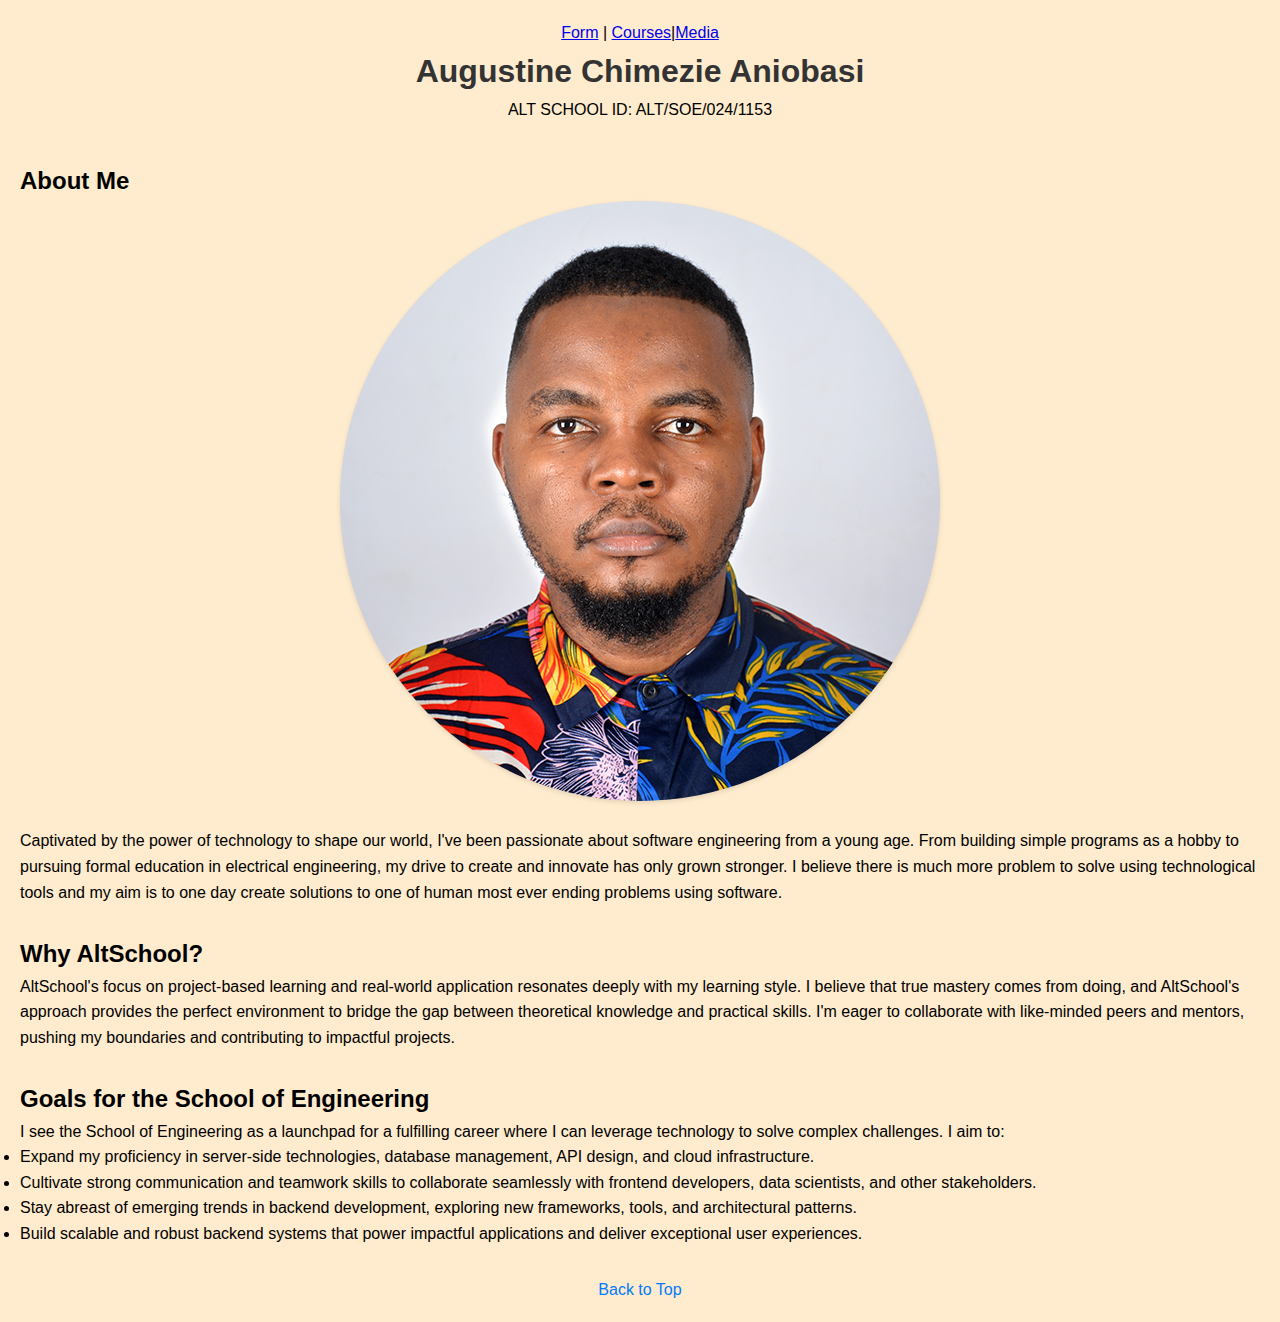
<file: index.html>
<!DOCTYPE html>
<html lang="en">
<head>
    <meta charset="UTF-8">
    <meta name="viewport" content="width=device-width, initial-scale=1.0">
    <title>About Augustine Aniobasi</title>
    <link rel="stylesheet" href="style.css"> 
</head>
<body>
    <header>
        <div class="header-content"> 
            <a href="./form.html">Form</a> | <a href="./table.html">Courses</a>|<a href="./media.html">Media</a>
            <h1>Augustine Chimezie Aniobasi</h1>
        </div>
        <p>ALT SCHOOL ID: ALT/SOE/024/1153</p>
    </header>
    <main>
        <section id="about">
            <h2>About Me</h2>

            <div class="profile-picture">
                <img src="./Picture/Aniobasi_Augustine_Passport.jpg" alt="Augustine Aniobasi"> 
            </div>

            <p>
                Captivated by the power of technology to shape our world, I've been passionate about software engineering from a young age. From building simple programs as a hobby to pursuing formal education in electrical engineering, my drive to create and innovate has only grown stronger. I believe there is much more problem to solve using technological tools and my aim is to one day create solutions to one of human most ever ending problems using software.
            </p>
        </section>

        <section id="alt-school">
            <h2>Why AltSchool?</h2>
            <p>
                AltSchool's focus on project-based learning and real-world application resonates deeply with my learning style. I believe that true mastery comes from doing, and AltSchool's approach provides the perfect environment to bridge the gap between theoretical knowledge and practical skills. I'm eager to collaborate with like-minded peers and mentors, pushing my boundaries and contributing to impactful projects.
            </p>
        </section>

        <section id="engineering-goals">
            <h2>Goals for the School of Engineering</h2>
            <p>
                I see the School of Engineering as a launchpad for a fulfilling career where I can leverage technology to solve complex challenges. I aim to:
            </p>
            <ul>
                <li> Expand my proficiency in server-side technologies, database management, API design, and cloud infrastructure.</li>
                <li>Cultivate strong communication and teamwork skills to collaborate seamlessly with frontend developers, data scientists, and other stakeholders.</li>
                <li>Stay abreast of emerging trends in backend development, exploring new frameworks, tools, and architectural patterns.</li>
                <li> Build scalable and robust backend systems that power impactful applications and deliver exceptional user experiences.</li>

            </ul>
        </section>

        <a href="#top">Back to Top</a> 
    </main>
</body>
    
</html>
</file>
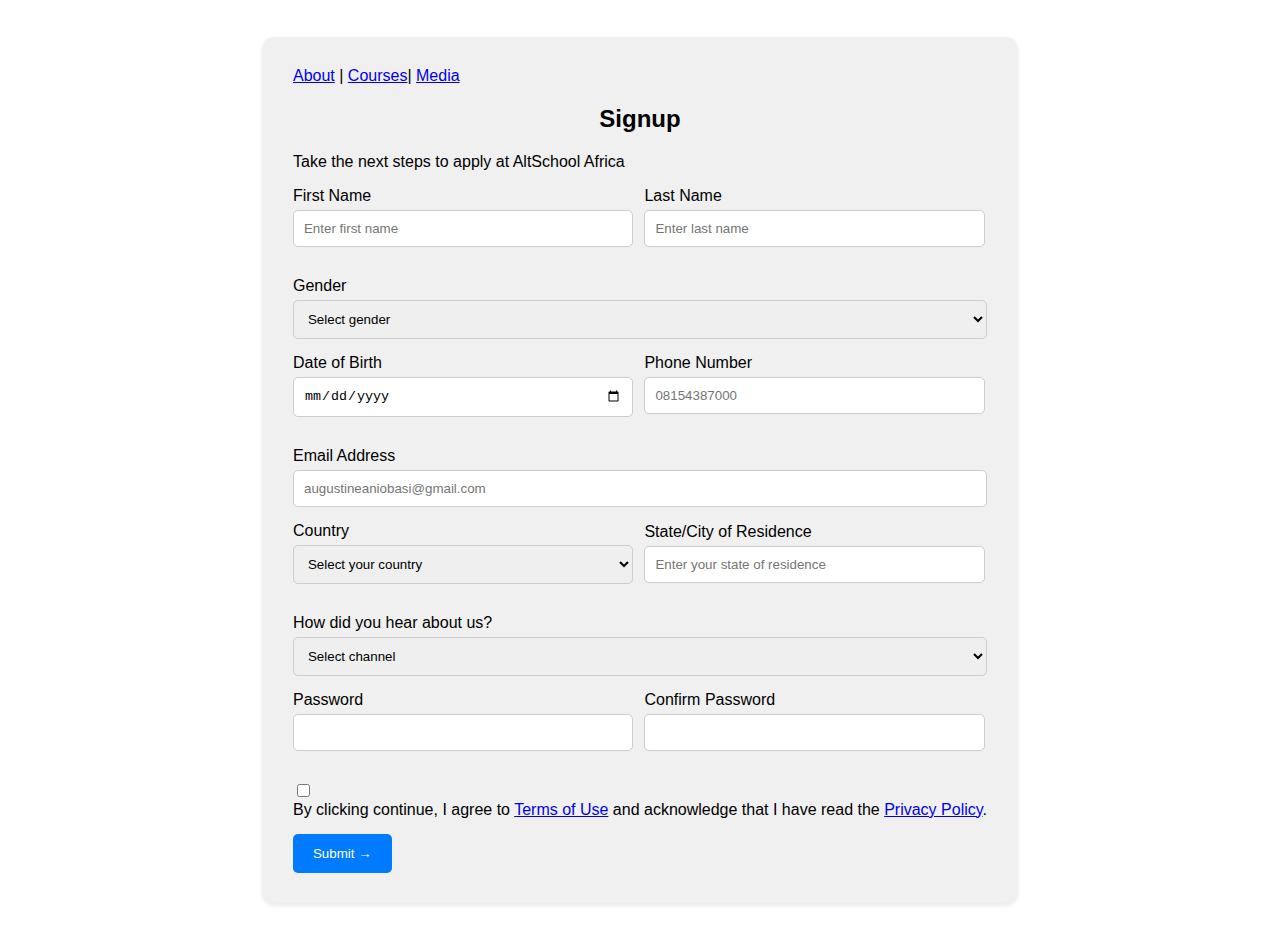
<file: form.html>
<!DOCTYPE html>
<html lang="en">
<head>
    <meta charset="UTF-8">
    <meta name="viewport" content="width=device-width, initial-scale=1.0">
    <title>AltSchool Africa Signup</title>
    <link rel="stylesheet" href="form.css">
</head>
<body>

    <main>
        <section>
            <header>
                <nav> 
                    <a href="./index.html">About</a> | <a href="./table.html">Courses</a>| <a href="./media.html">Media</a>
                </nav>
            </header>
            <h2>Signup</h2>
            <p>Take the next steps to apply at AltSchool Africa</p>

            <form action="#" method="post"> 
                <div class="form-row"> 
                    <div>
                        <label for="firstName">First Name</label>
                        <input type="text" id="firstName" name="firstName" placeholder="Enter first name" required>
                    </div>

                    <div>
                        <label for="lastName">Last Name</label>
                        <input type="text" id="lastName" name="lastName" placeholder="Enter last name" required>
                    </div>
                </div>

                <div>
                    <label for="gender">Gender</label>
                    <select id="gender" name="gender" required>
                        <option value="">Select gender</option>
                        <option value="male">Male</option>
                        <option value="female">Female</option>
                        <option value="other">Other</option>
                    </select>
                </div>

                <div class="form-row">
                    <div>
                        <label for="dateOfBirth">Date of Birth</label>
                        <input type="date" id="dateOfBirth" name="dateOfBirth" required>
                    </div>

                    <div>
                        <label for="phoneNumber">Phone Number</label>
                        <input type="tel" id="phoneNumber" name="phoneNumber" placeholder="08154387000" required>
                    </div>
                </div>

                <div>
                    <label for="email">Email Address</label>
                    <input type="email" id="email" name="email" placeholder="augustineaniobasi@gmail.com" required>
                </div>

                <div class="form-row">
                    <div>
                        <label for="country">Country</label>
                        <select id="country" name="country" required>
                            <option value="">Select your country</option>
                        </select>
                    </div>

                    <div>
                        <label for="stateCity">State/City of Residence</label>
                        <input type="text" id="stateCity" name="stateCity" placeholder="Enter your state of residence" required>
                    </div>
                </div>

                <div>
                    <label for="howHeard">How did you hear about us?</label>
                    <select id="howHeard" name="howHeard" required>
                        <option value="">Select channel</option>
                        </select>
                </div>

                <div class="form-row">
                    <div>
                        <label for="password">Password</label>
                        <input type="password" id="password" name="password" required>
                    </div>

                    <div>
                        <label for="confirmPassword">Confirm Password</label>
                        <input type="password" id="confirmPassword" name="confirmPassword" required>
                    </div>
                </div>

                <div>
                    <input type="checkbox" id="terms" name="terms" required>
                    <label for="terms">By clicking continue, I agree to <a href="#">Terms of Use</a> and acknowledge that I have read the <a href="#">Privacy Policy</a>.</label>
                </div>

                <button type="submit">Submit →</button>
            </form>
        </section>
    </main>

</body>
</html>
</file>
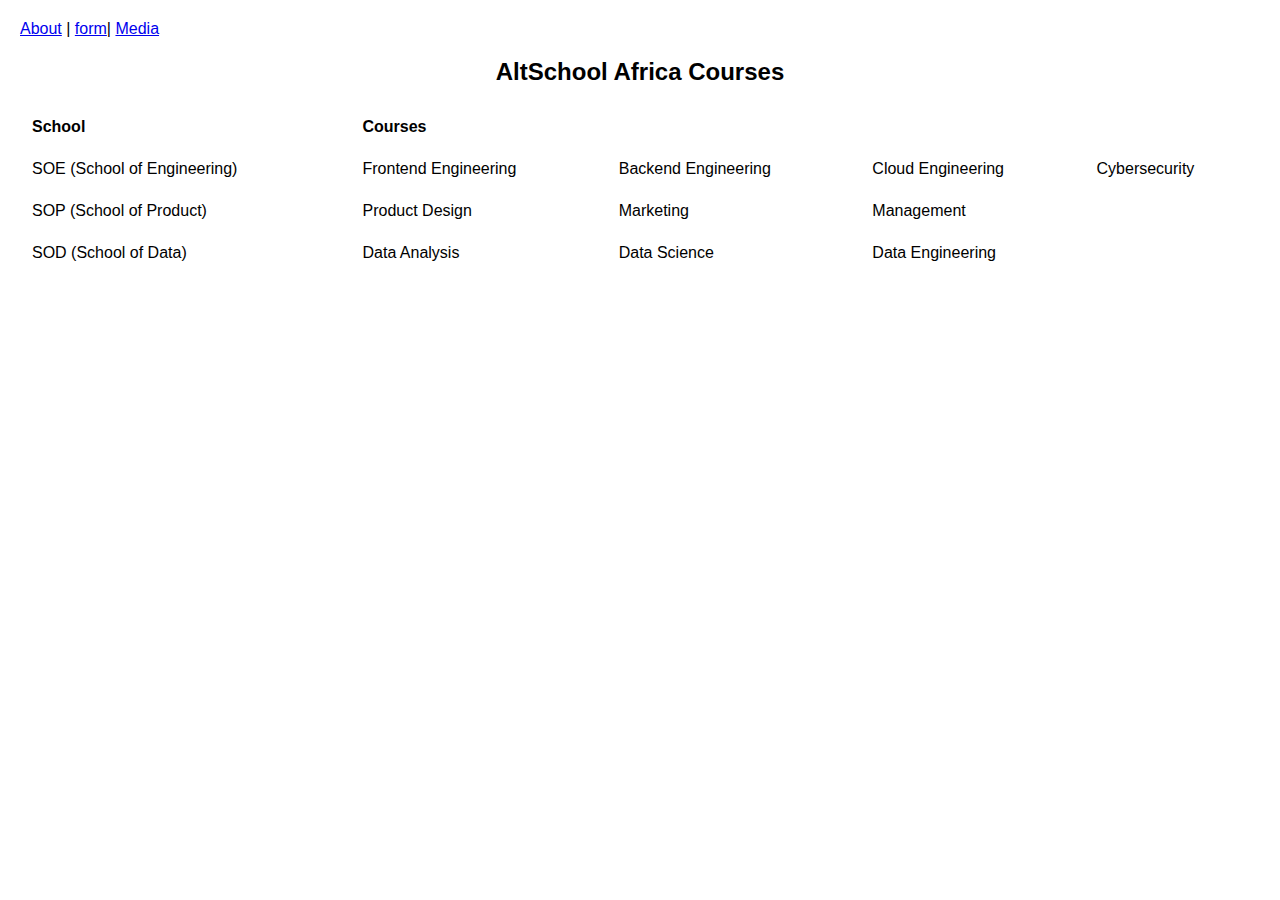
<file: table.html>
<!DOCTYPE html>
<html lang="en">
<head>
    <meta charset="UTF-8">
    <meta name="viewport" content="width=device-width, initial-scale=1.0">
    <title>AltSchool Africa Courses</title>
    <link rel="stylesheet" href="table.css">
</head>
<body>

    <main>
        <section>
            <nav> 
                <a href="./index.html">About</a> | <a href="form.html">form</a>| <a href="./media.html">Media</a>
            </nav>
            <h2>AltSchool Africa Courses</h2>

            <table>
                <thead>
                    <tr>
                        <th>School</th>
                        <th>Courses</th> 
                        <th></th> 
                        <th></th> 
                        <th></th> 
                    </tr>
                </thead>
                <tbody>
                    <tr>
                        <td>SOE (School of Engineering)</td>
                        <td>Frontend Engineering</td> 
                        <td>Backend Engineering</td> 
                        <td>Cloud Engineering</td> 
                        <td>Cybersecurity</td> 
                    </tr>
                    <tr>
                        <td>SOP (School of Product)</td>
                        <td>Product Design</td> 
                        <td>Marketing</td> 
                        <td>Management</td> 
                        <td></td> 
                    </tr>
                    <tr>
                        <td>SOD (School of Data)</td>
                        <td>Data Analysis</td> 
                        <td>Data Science</td> 
                        <td>Data Engineering</td> 
                        <td></td> 
                    </tr>
                </tbody>
            </table>

        </section>
    </main>

</body>
</html>
</file>
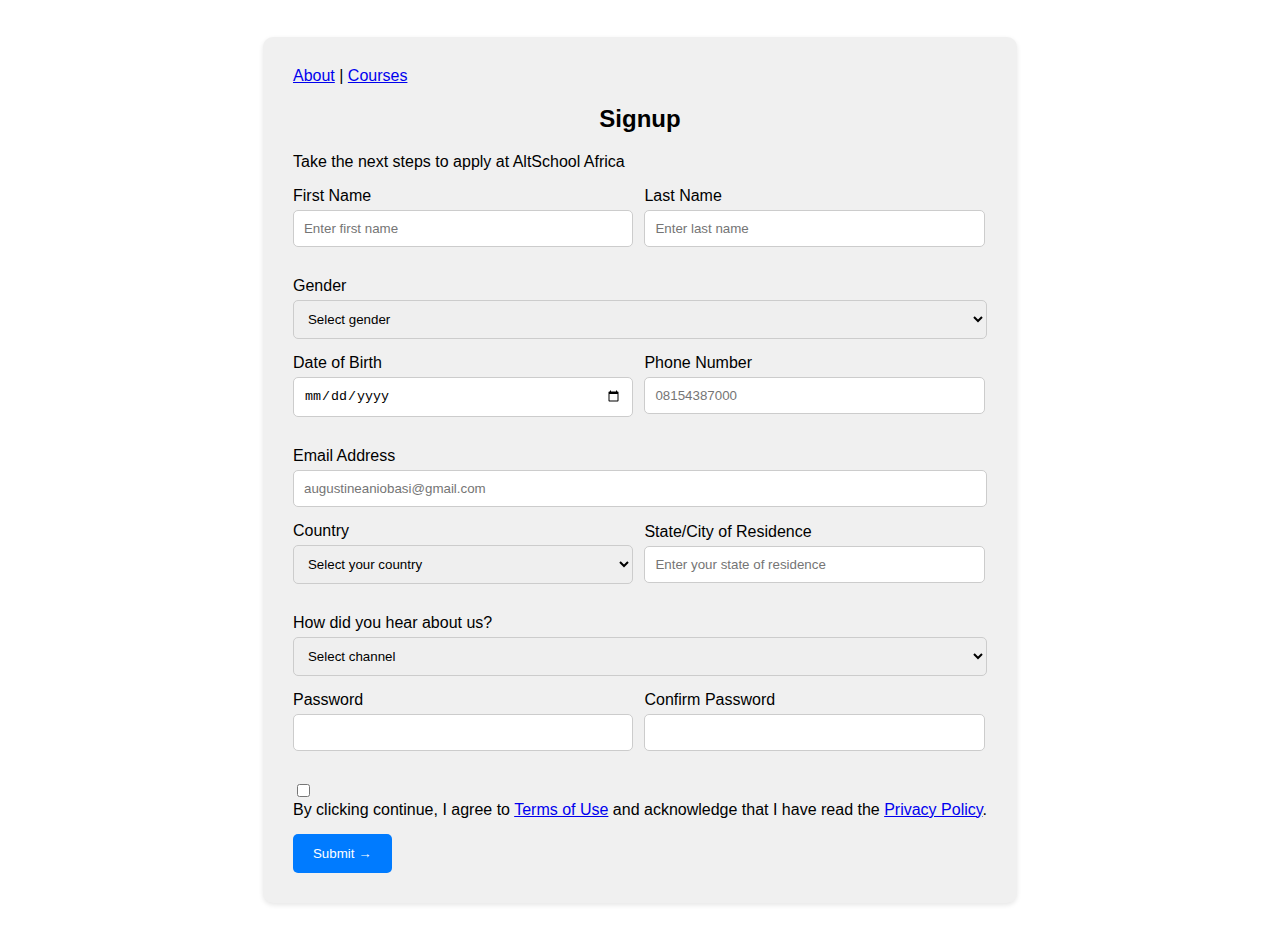
<file: task/form.html>
<!DOCTYPE html>
<html lang="en">
<head>
    <meta charset="UTF-8">
    <meta name="viewport" content="width=device-width, initial-scale=1.0">
    <title>AltSchool Africa Signup</title>
    <link rel="stylesheet" href="form.css">
</head>
<body>

    <main>
        <section>
            <header>
                <nav> 
                    <a href="./index.html">About</a> | <a href="./table.html">Courses</a> 
                </nav>
            </header>
            <h2>Signup</h2>
            <p>Take the next steps to apply at AltSchool Africa</p>

            <form action="#" method="post"> 
                <div class="form-row"> 
                    <div>
                        <label for="firstName">First Name</label>
                        <input type="text" id="firstName" name="firstName" placeholder="Enter first name" required>
                    </div>

                    <div>
                        <label for="lastName">Last Name</label>
                        <input type="text" id="lastName" name="lastName" placeholder="Enter last name" required>
                    </div>
                </div>

                <div>
                    <label for="gender">Gender</label>
                    <select id="gender" name="gender" required>
                        <option value="">Select gender</option>
                        <option value="male">Male</option>
                        <option value="female">Female</option>
                        <option value="other">Other</option>
                    </select>
                </div>

                <div class="form-row">
                    <div>
                        <label for="dateOfBirth">Date of Birth</label>
                        <input type="date" id="dateOfBirth" name="dateOfBirth" required>
                    </div>

                    <div>
                        <label for="phoneNumber">Phone Number</label>
                        <input type="tel" id="phoneNumber" name="phoneNumber" placeholder="08154387000" required>
                    </div>
                </div>

                <div>
                    <label for="email">Email Address</label>
                    <input type="email" id="email" name="email" placeholder="augustineaniobasi@gmail.com" required>
                </div>

                <div class="form-row">
                    <div>
                        <label for="country">Country</label>
                        <select id="country" name="country" required>
                            <option value="">Select your country</option>
                        </select>
                    </div>

                    <div>
                        <label for="stateCity">State/City of Residence</label>
                        <input type="text" id="stateCity" name="stateCity" placeholder="Enter your state of residence" required>
                    </div>
                </div>

                <div>
                    <label for="howHeard">How did you hear about us?</label>
                    <select id="howHeard" name="howHeard" required>
                        <option value="">Select channel</option>
                        </select>
                </div>

                <div class="form-row">
                    <div>
                        <label for="password">Password</label>
                        <input type="password" id="password" name="password" required>
                    </div>

                    <div>
                        <label for="confirmPassword">Confirm Password</label>
                        <input type="password" id="confirmPassword" name="confirmPassword" required>
                    </div>
                </div>

                <div>
                    <input type="checkbox" id="terms" name="terms" required>
                    <label for="terms">By clicking continue, I agree to <a href="#">Terms of Use</a> and acknowledge that I have read the <a href="#">Privacy Policy</a>.</label>
                </div>

                <button type="submit">Submit →</button>
            </form>
        </section>
    </main>

</body>
</html>
</file>
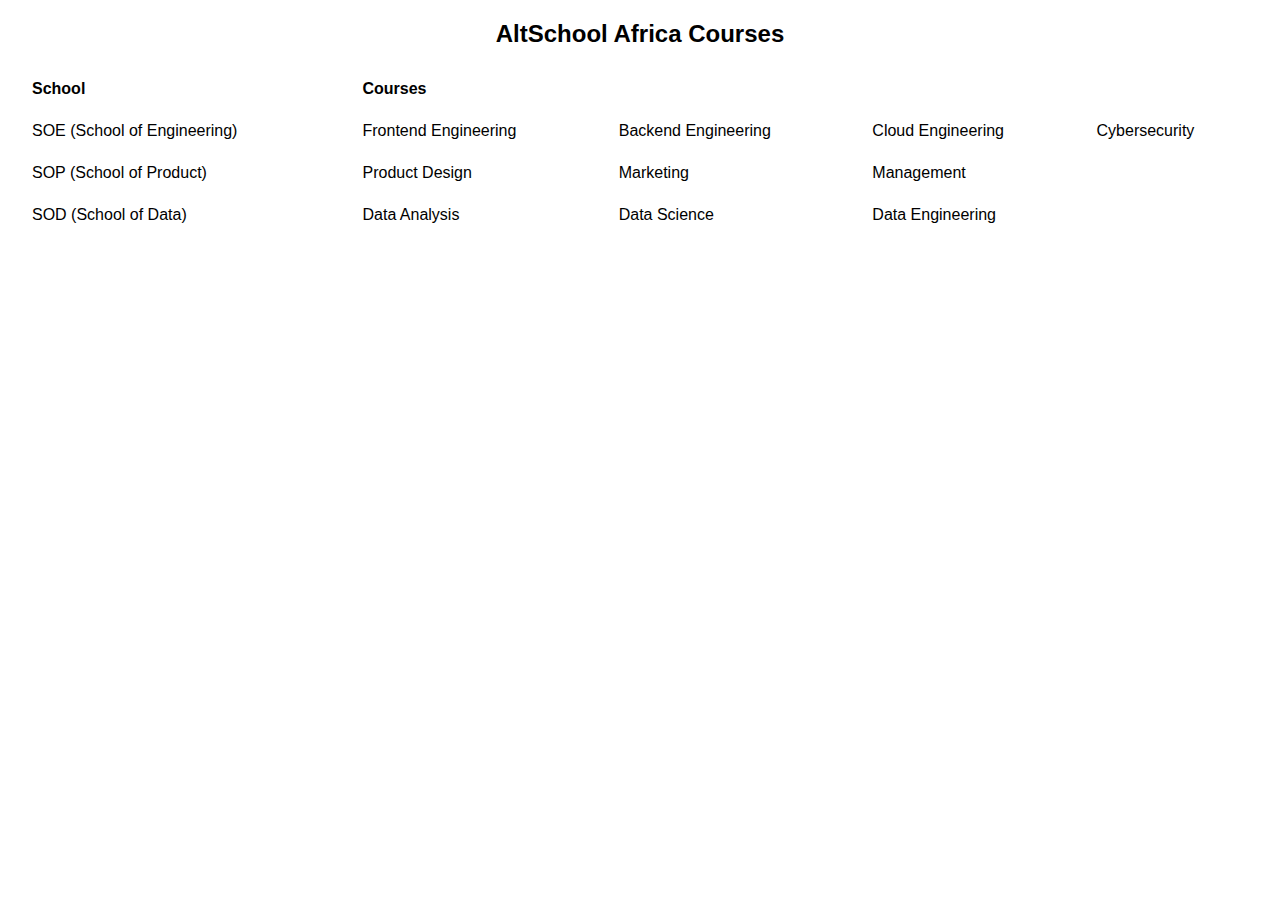
<file: task/table.html>
<!DOCTYPE html>
<html lang="en">
<head>
    <meta charset="UTF-8">
    <meta name="viewport" content="width=device-width, initial-scale=1.0">
    <title>AltSchool Africa Courses</title>
    <link rel="stylesheet" href="table.css">
</head>
<body>

    <main>
        <section>
            <h2>AltSchool Africa Courses</h2>

            <table>
                <thead>
                    <tr>
                        <th>School</th>
                        <th>Courses</th> 
                        <th></th> 
                        <th></th> 
                        <th></th> 
                    </tr>
                </thead>
                <tbody>
                    <tr>
                        <td>SOE (School of Engineering)</td>
                        <td>Frontend Engineering</td> 
                        <td>Backend Engineering</td> 
                        <td>Cloud Engineering</td> 
                        <td>Cybersecurity</td> 
                    </tr>
                    <tr>
                        <td>SOP (School of Product)</td>
                        <td>Product Design</td> 
                        <td>Marketing</td> 
                        <td>Management</td> 
                        <td></td> 
                    </tr>
                    <tr>
                        <td>SOD (School of Data)</td>
                        <td>Data Analysis</td> 
                        <td>Data Science</td> 
                        <td>Data Engineering</td> 
                        <td></td> 
                    </tr>
                </tbody>
            </table>

        </section>
    </main>

</body>
</html>
</file>
<file: style.css>
*{
    margin: 0;
    padding: 0;
    font-family: Arial, Helvetica, sans-serif;
    background-color: blanchedalmond;
}

body {
    font-family: sans-serif;
    margin: 20px;
    line-height: 1.6; 
}

header {
    text-align: center;
    margin-bottom: 40px;
}

h1 {
    color: #333; 
}

section {
    margin-bottom: 30px;
}

.profile-picture {
    text-align: center;
    margin-bottom: 20px;
}

.profile-picture img {
    max-width: 100%; 
    height: auto;     
    border-radius: 50%; 
    box-shadow: 0 2px 5px rgba(0, 0, 0, 0.1);
}

a[href="#top"] {
    display: block;
    text-align: center;
    margin-top: 20px;
    color: #007bff; 
    text-decoration: none;
}

/* Media query for smaller screens */
@media (max-width: 768px) { 
    body {
        margin: 10px; 
    }

    h1 {
        font-size: 24px; 
    }

    section {
        margin-bottom: 20px; 
    }
}
</file>
<file: form.css>
body {
    font-family: sans-serif;
    margin: 20px;
    display: flex;
    justify-content: center;
    align-items: center;
    min-height: 100vh;
}

section {
    background-color: #f0f0f0;
    padding: 30px;
    border-radius: 10px;
    box-shadow: 0 2px 5px rgba(0, 0, 0, 0.1);
}

h2 {
    text-align: center;
    margin-bottom: 20px;
}

form div {
    margin-bottom: 15px;
}
.form-row > div { 
    width: 49%;   /* Reduced width slightly to accommodate margins */
    display: inline-block;
    margin-right: 1%;   /* Reduced margin slightly */
}

.form-row > div:last-child { 
    margin-right: 0; 
}

label {
    display: block;
    margin-bottom: 5px;
}

input[type="text"],
input[type="email"],
input[type="tel"],
input[type="date"],
input[type="password"],
select {
    width: 100%;
    padding: 10px;
    border: 1px solid #ccc;
    border-radius: 5px;
    box-sizing: border-box; 
}

button[type="submit"] {
    background-color: #007bff;
    color: white;
    padding: 12px 20px;
    border: none;
    border-radius: 5px;
    cursor: pointer;
}

/* Responsive adjustments */
@media (max-width: 768px) {
    section {
        padding: 20px;
    }
}
</file>
<file: table.css>
body {
    font-family: sans-serif;
    margin: 20px;
}

section {
    margin-bottom: 30px;
}

h2 {
    text-align: center;
    margin-bottom: 20px;
}

table {
    width: 100%;
    border-collapse: collapse;
    margin-bottom: 20px;
}

th, td {
    padding: 12px;
    text-align: left;
}

th {
    background-color: #fff;
}

ul {
    list-style: none;
    padding: 0;
    margin: 0;
}
</file>
<file: task/form.css>
body {
    font-family: sans-serif;
    margin: 20px;
    display: flex;
    justify-content: center;
    align-items: center;
    min-height: 100vh;
}

section {
    background-color: #f0f0f0;
    padding: 30px;
    border-radius: 10px;
    box-shadow: 0 2px 5px rgba(0, 0, 0, 0.1);
}

h2 {
    text-align: center;
    margin-bottom: 20px;
}

form div {
    margin-bottom: 15px;
}
.form-row > div { 
    width: 49%;   /* Reduced width slightly to accommodate margins */
    display: inline-block;
    margin-right: 1%;   /* Reduced margin slightly */
}

.form-row > div:last-child { 
    margin-right: 0; 
}

label {
    display: block;
    margin-bottom: 5px;
}

input[type="text"],
input[type="email"],
input[type="tel"],
input[type="date"],
input[type="password"],
select {
    width: 100%;
    padding: 10px;
    border: 1px solid #ccc;
    border-radius: 5px;
    box-sizing: border-box; 
}

button[type="submit"] {
    background-color: #007bff;
    color: white;
    padding: 12px 20px;
    border: none;
    border-radius: 5px;
    cursor: pointer;
}

/* Responsive adjustments */
@media (max-width: 768px) {
    section {
        padding: 20px;
    }
}
</file>
<file: task/table.css>
body {
    font-family: sans-serif;
    margin: 20px;
}

section {
    margin-bottom: 30px;
}

h2 {
    text-align: center;
    margin-bottom: 20px;
}

table {
    width: 100%;
    border-collapse: collapse;
    margin-bottom: 20px;
}

th, td {
    padding: 12px;
    text-align: left;
}

th {
    background-color: #fff;
}

ul {
    list-style: none;
    padding: 0;
    margin: 0;
}
</file>
